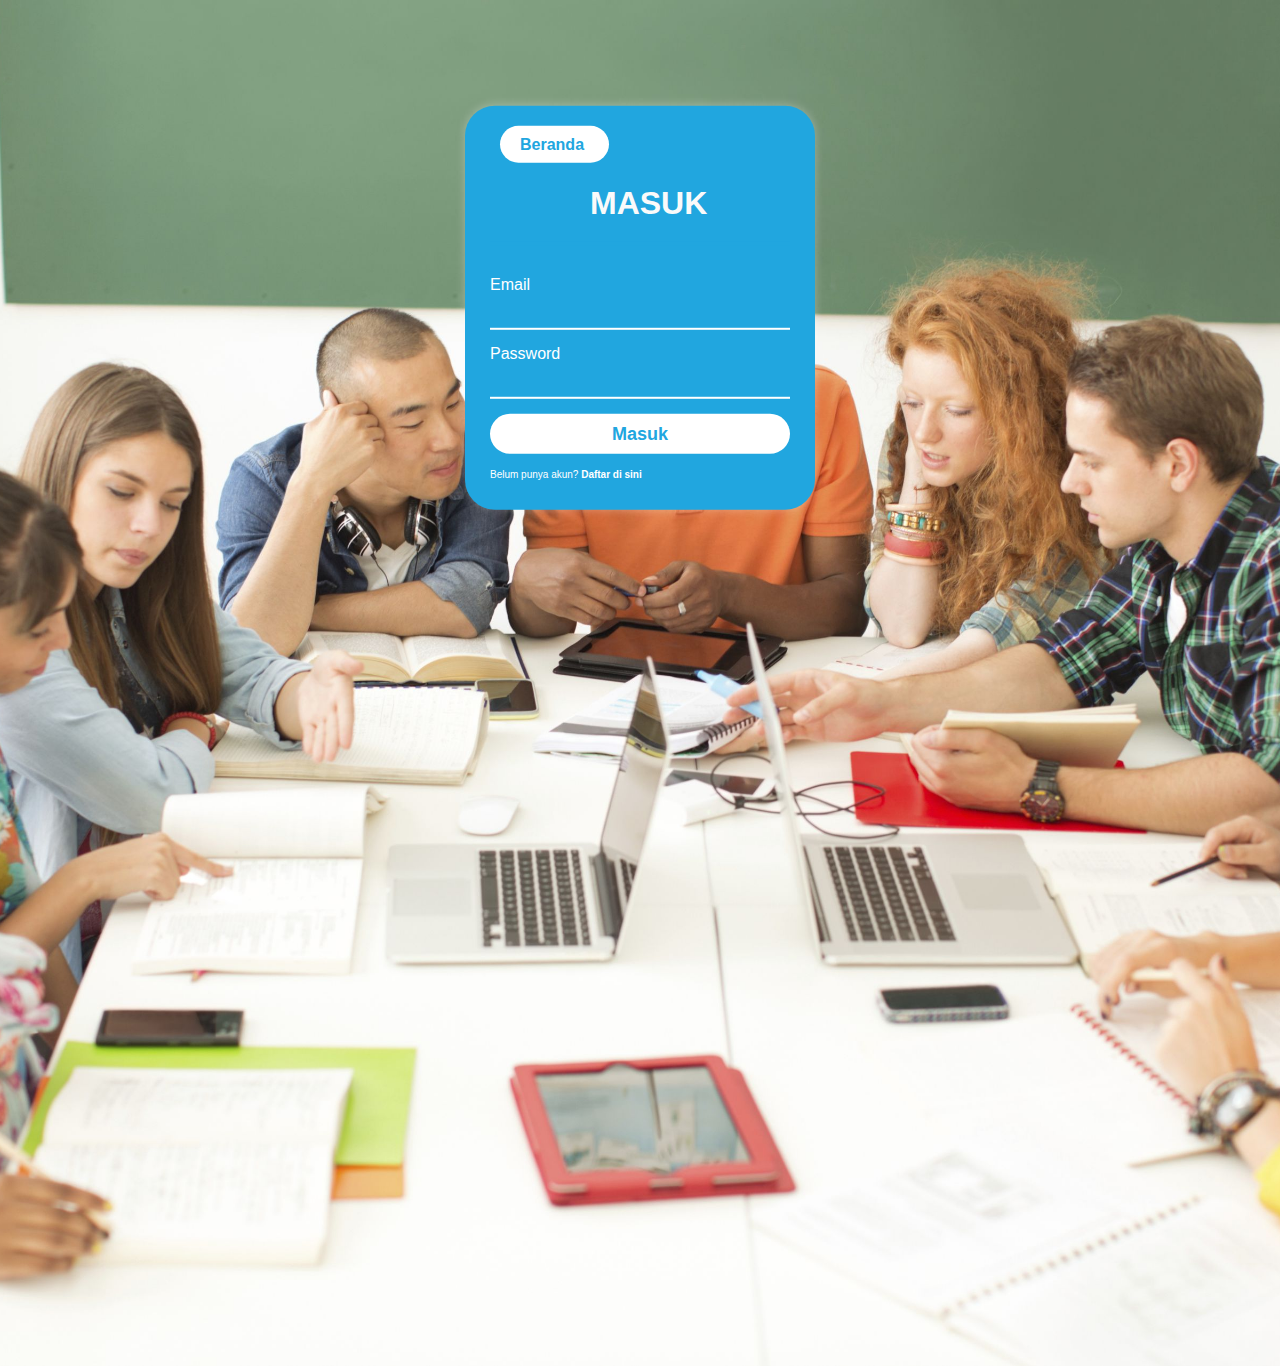
<file: login.html>
<!DOCTYPE html>
<html lang="en">

<head>
    <meta charset="UTF-8">
    <meta http-equiv="X-UA-Compatible" content="IE=edge">
    <meta name="viewport" content="width=device-width, initial-scale=1.0">
    <title>Tentang Saya</title>
    <link rel="stylesheet" href="asset/styleregis.css">
</head>

<body>
    <div class="container">
        <div class="balik">
            <a href="index.html">Beranda</a>
        </div>
        <h1>Masuk</h1>
        <form>
            <label>Email</label>
            <br>
            <input type="text">
            <br>
            <label>Password</label>
            <br>
            <input type="password">
            <br>
            <button>Masuk</button>
            <p> Belum punya akun?
                <a href="register.html">Daftar di sini</a>
            </p>
        </form>
</body>

</html>
</file>
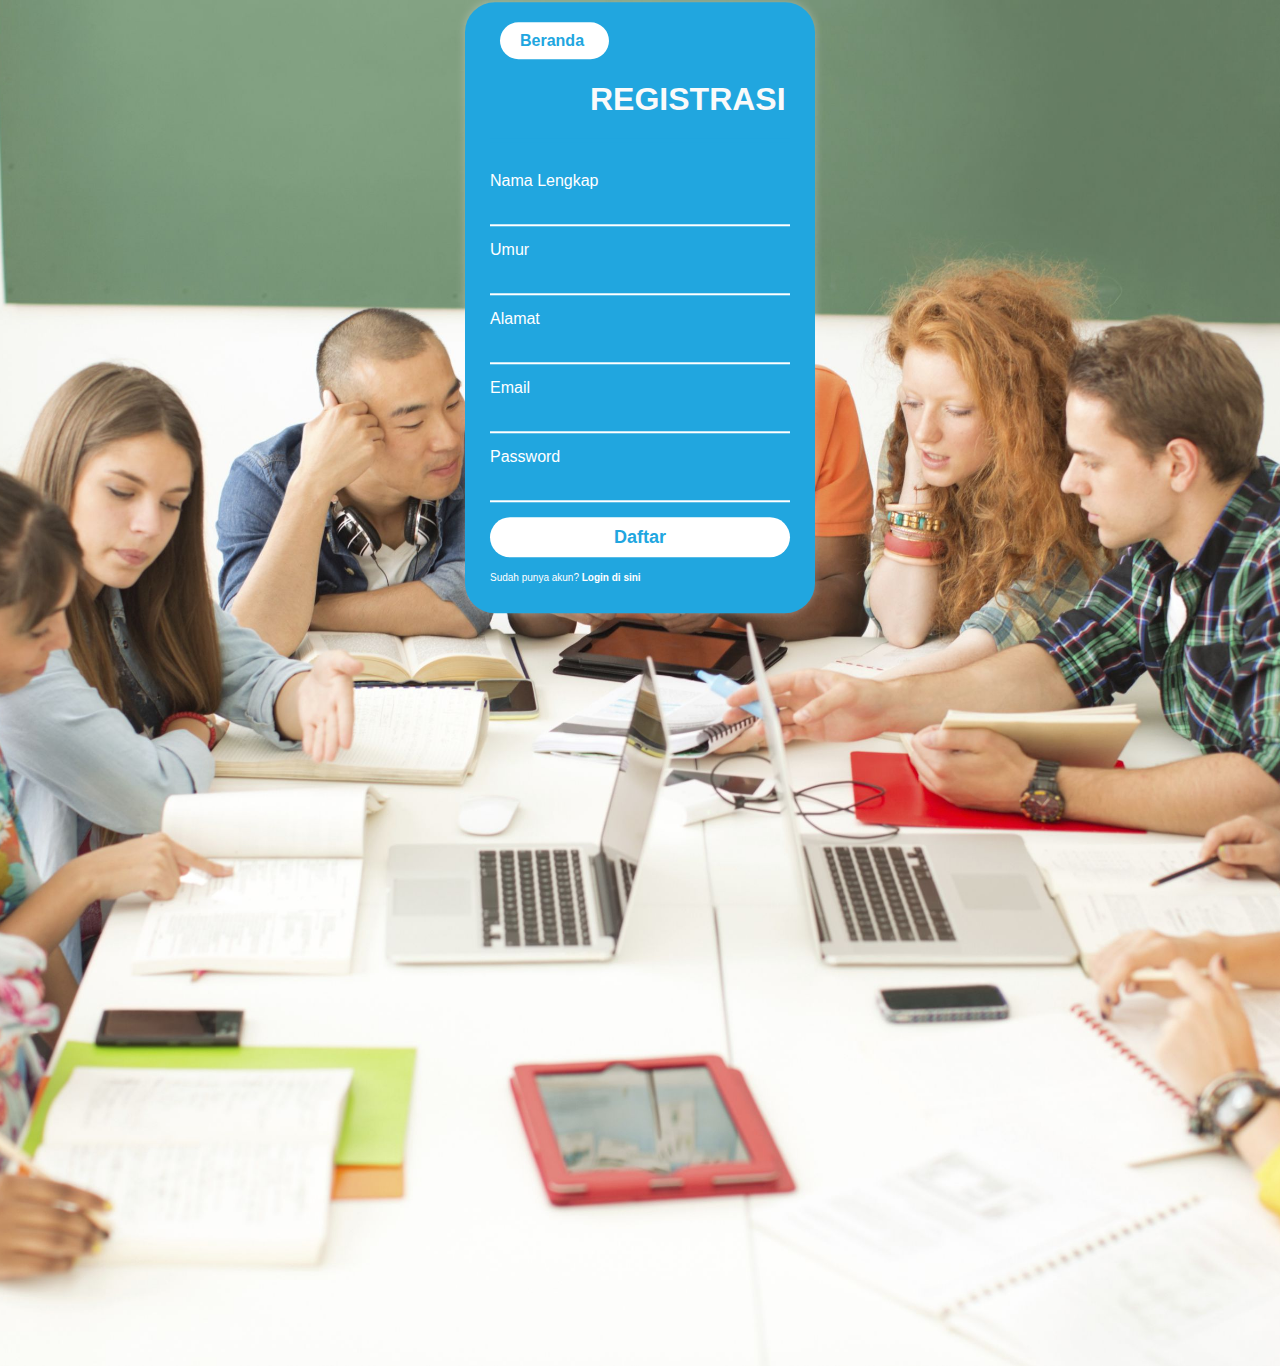
<file: register.html>
<!DOCTYPE html>
<html lang="en">

<head>
    <meta charset="UTF-8">
    <meta http-equiv="X-UA-Compatible" content="IE=edge">
    <meta name="viewport" content="width=device-width, initial-scale=1.0">
    <title>Tentang Saya</title>
    <link rel="stylesheet" href="asset/styleregis.css">
</head>

<body>
    <div class="container">
        <div class="balik">
            <a href="index.html">Beranda</a>
        </div>
     <h1>Registrasi</h1>
        <form>
            <label>Nama Lengkap</label>
            <br>
            <input type="text">
            <br>
            <label>Umur</label>
            <br>
            <input type="text">
            <br>
            <label>Alamat</label>
            <br>
            <input type="text">
            <br>
            <label>Email</label>
            <br>
            <input type="text">
            <br>
            <label>Password</label>
            <br>
            <input type="password">
            <br>
            <button>Daftar</button>
            <p> Sudah punya akun?
                <a href="login.html">Login di sini</a>
            </p>
        </form>
</body>

</html>
</file>
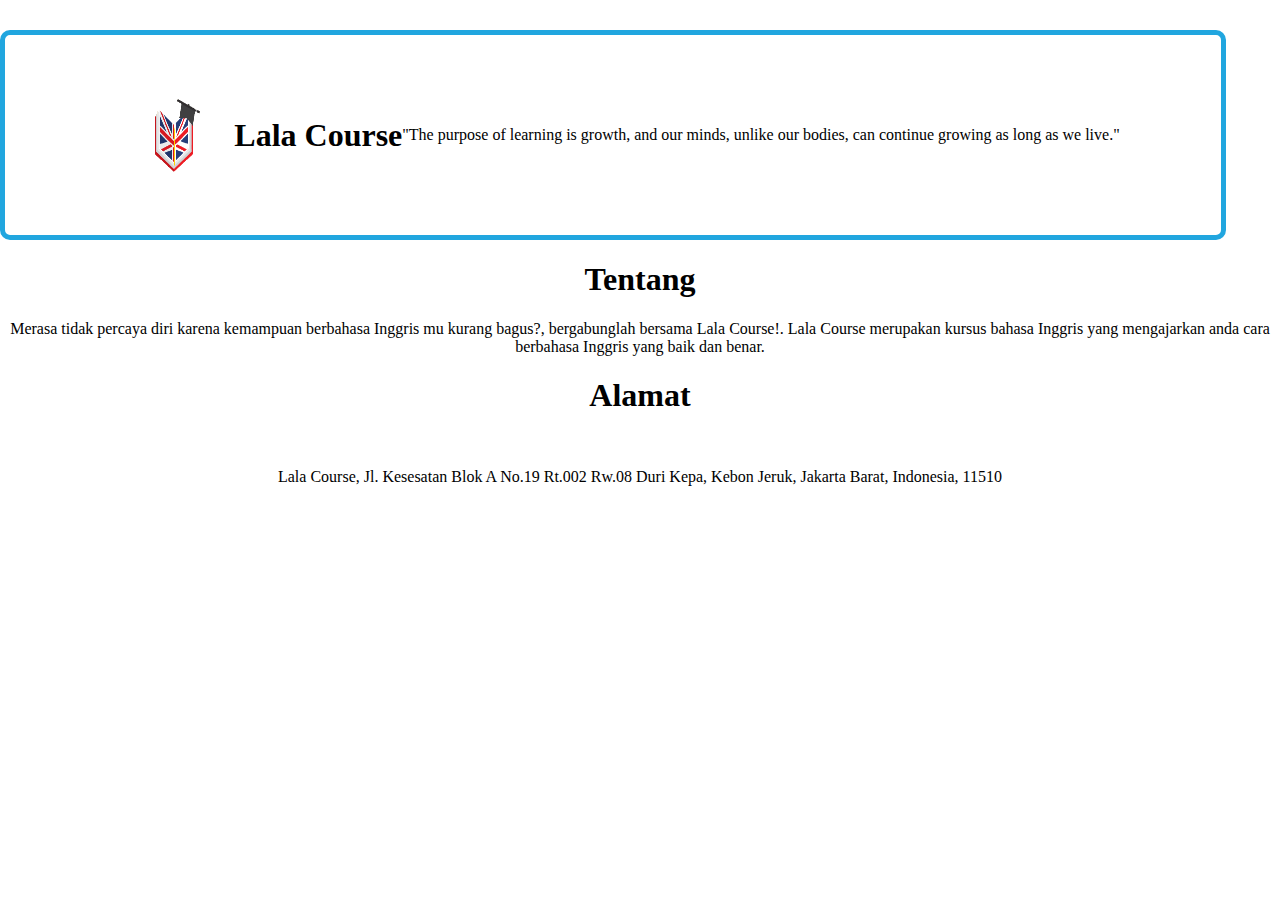
<file: tentang.html>
<!DOCTYPE html>
<html lang="en">

<head>
    <meta charset="UTF-8">
    <meta http-equiv="X-UA-Compatible" content="IE=edge">
    <meta name="viewport" content="width=device-width, initial-scale=1.0">
    <title>Document</title>
    <link rel="stylesheet" href="asset/style.css">
</head>

<body>
    <div class="aku">
        <img src="asset/bukuinggris.png">
        <h1>Lala Course</h1>
        <p> "The purpose of learning is growth, and our minds, unlike our bodies, can continue growing as long as we live."</p>
    </div>
    <div class="tujuan">
        <h1>Tentang</h1>
        <p>Merasa tidak percaya diri karena kemampuan berbahasa Inggris mu kurang bagus?, bergabunglah bersama Lala Course!. Lala Course merupakan kursus bahasa Inggris yang mengajarkan anda cara berbahasa Inggris yang baik dan benar.
        </p>
    </div>
    <div class="bio">
        <h1>Alamat</h1>
    </div>
    <div class="keterangan">
        <p> Lala Course, Jl. Kesesatan Blok A No.19 Rt.002 Rw.08 Duri Kepa, Kebon Jeruk, Jakarta Barat, Indonesia, 11510</p>
    </div>
</body>

</html>
</file>
<file: asset/styleregis.css>
/*Untuk Form Login ya pak*/
body {
    height: 150vh;
    background-image: url(org.jpg);
    background-size: cover;
    background-position: center;
    background-repeat: no-repeat;
    font-family: 'Century Gothic', sans-serif;
}

.balik {
    padding: 10px;
}

.balik a {
    text-decoration: none;
    background-color: white;
    padding: 10px 20px;
    border-radius: 20px;
    padding-right: 25px;
    font-weight: bold;
    color: #21a6df;
    transition: padding-right 0.5s;
}

.balik a:hover {
    padding-right: 40px;
}

p {
    color: white;
    padding-top: 5px;
}

h1 {
    text-align: center;
    padding-left: 100px;
    padding-bottom: 20px;
}

a {
    color: white;
}

.container {
    position: absolute;
    left: 50%;
    margin-top: 300px;
    margin-bottom: 300px;
    transform: translate(-50%, -50%);
    padding: 20px 25px;
    width: 300px;
    border-radius: 30px;
    height: full;
    background-color: #21a6df;
    box-shadow: 0 0 10px rgba(255, 255, 255, .3);
}

.container h1 {
    text-align: left;
    color: #fafafa;
    margin-bottom: 30px;
    text-transform: uppercase;
    border-bottom: 4px solid #21a6df;
}

.container label {
    text-align: left;
    color: white;
}

.container form input {
    width: calc(100% - 20px);
    padding: 8px 10px;
    margin-bottom: 15px;
    border: none;
    background-color: transparent;
    border-bottom: 2px solid white;
    color: #fff;
    font-size: 16px;
}

.container form button {
    width: 100%;
    height: 40px;
    padding: 5px 0;
    border: none;
    background-color: white;
    font-size: 18px;
    color: #21a6df;
    font-weight: bold;
    border-radius: 20px;
}

.container form a {
    font-size: 10px;
    text-decoration: none;
    color: white;
    transition: color 0.5s;
    font-weight: bold;
}

.container form a:hover {
    color: blue;
}

.container form p {
    font-size: 10px;
}
</file>
<file: asset/style.css>
body {
    font-family: Century Gothic;
    margin: 0;
    padding: 0;
    box-sizing: border-box;
}

header {
    width: 100%;
    height: 25vw;
    background-image: url(org.jpg);
    background-size: 100vw 50vw;
    background-position: center;
    margin-top: 0px;
}

.katahead {
    color: white;
    display: flex;
    text-align: center;
    justify-content: center;
    font-weight: bold;
    align-items: center;
    font-size: 5vw;
    text-shadow: 2px 2px 3px black;
}

konten {
    width: 80%;
    height: full;
    position: relative;
    align-items: center;
    justify-content: center;
    display: flex;
    margin: 10px;
}

sidebar {
    background-color: #21a6df;
    width: 20%;
    height: 700px;
    margin: 10px;
    border-radius: 25px;
}

img {
    width: 150px;
    height: 150px;
    border-radius: 100px;
    padding: 10px;
    margin-left: 8px;
}

.menu-item {
    font-family: Century Gothic;
    font-weight: bold;
}

.menu-link {
    display: block;
    padding: 16px;
    margin: 15px;
    margin-top: 20px;
    margin-right: 0px;
    color: white;
    text-decoration: none;
    height: 10px;
    border-top-left-radius: 20px;
    border-bottom-left-radius: 20px;
    box-sizing: content-box;
    transition: 0.5s;
    background-color: #21a6df;
    transition-property: backgound_color 0.3s;
}

.menu-link:after {
    content: "";
    display: none;
    height: 0px;
    width: 100%;
    position: relative;
    bottom: 0px;
    left: 0;
    background-color: #21a6df;
    transition: background-color 0.5s;
}

.menu-link.active,
.menu-link:hover {
    background-color: #ffffff;
    color: #21a6df;
}

.menu-link.active:after,
.menu-link:hover:after {
    display: block;
}

footer {
    width: 100%;
    height: 10vw;
    background-color: #21a6df;
    text-align: center;
    color: white;
    display: flex;
    align-items: center;
    justify-content: center;
}

/*beranda*/
.atas {
    width: 100%;
    height: 220px;
    background-color: #21a6df;
    border-radius: 30px;
    display: flex;
}

.atas .gambar1 img {
    width: 250px;
    height: 200px;
    margin-left: 10x;
    margin-top: -10px;
}

.atas h1 {
    padding: 20px;
    color: white;
    font-size: 4vw;
}

.tengah {
    width: 100%;
    height: 220px;
    background-color: white;
    border-radius: 30px;
    display: flex;
}

.tengah h1 {
    margin: 10px;
    margin-top: 50px;
    margin-left: 20px;
    font-size: 4vw;
}

.tengah img {
    width: 300px;
    height: 250px;
    margin-top: -20px;
    margin-left: 20px;
}

.bawah {
    width: 100%;
    height: 220px;
    background-color: #21a6df;
    border-radius: 30px;
    display: flex;
}

.bawah img {
    width: 230px;
    height: 180px;
    margin-top: 10px;
    margin-left: 90px;
}

.bawah h1 {
    padding: 10px;
    margin-top: 20px;
    color: white;
    margin-left: 20px;
    font-size: 4vw;
}

/*tentang Akoh*/
.aku {
    width: 95%;
    height: 200px;
    margin-top: 30px;
    display: flex;
    align-items: center;
    justify-content: center;
    background-color: transparent;
    border: 5px #21a6df solid;
    border-radius: 10px;
}

.aku img {
    width: 100px;
    height: 100px;
}

.tujuan {
    text-align: center;
}

.bio {
    text-align: center;
}

.keterangan {
    display: flex;
    line-height: 30px;
    justify-content: center;
}

.keterangan p {
    padding: 10px;
}

.copy img {
    width: 110px;
    height: 20px;

}
</file>
